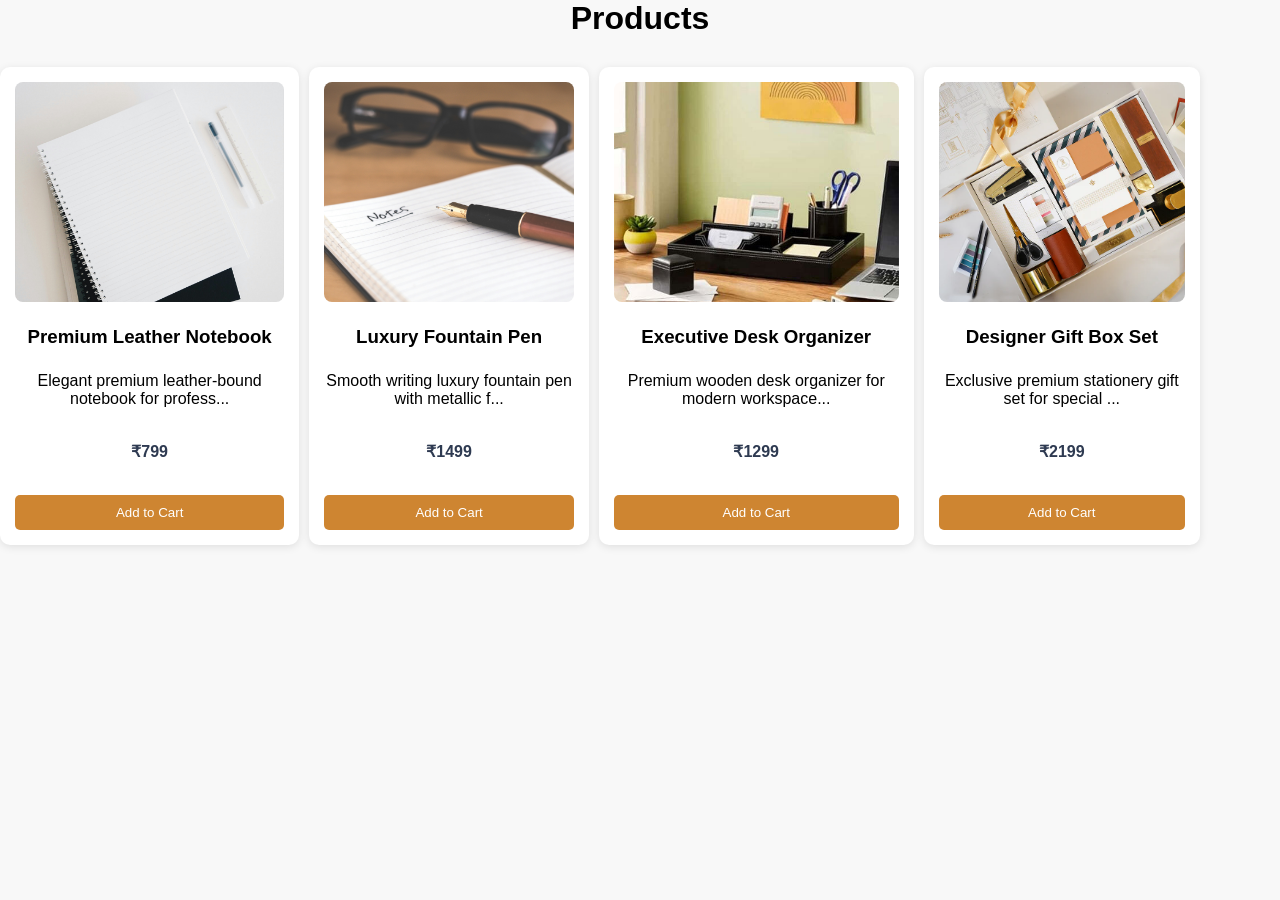
<file: 04-json-products/index.html>
<!doctype html>
<html lang="en">
  <head>
    <meta charset="UTF-8" />
    <meta name="viewport" content="width=device-width, initial-scale=1.0" />
    <title>Products</title>
    <link rel="stylesheet" href="style.css" />
  </head>

  <body>
    <h1>Products</h1>

    <div class="products"></div>

    <script>
      const products = [
        {
          id: 1,
          name: "Premium Leather Notebook",
          price: 799,
          description:
            "Elegant premium leather-bound notebook for professionals.",
          image: "./assets/1.jpeg",
        },
        {
          id: 2,
          name: "Luxury Fountain Pen",
          price: 1499,
          description:
            "Smooth writing luxury fountain pen with metallic finish.",
          image: "./assets/2.jpeg",
        },
        {
          id: 3,
          name: "Executive Desk Organizer",
          price: 1299,
          description: "Premium wooden desk organizer for modern workspaces.",
          image: "./assets/3.jpg",
        },
        {
          id: 4,
          name: "Designer Gift Box Set",
          price: 2199,
          description:
            "Exclusive premium stationery gift set for special occasions.",
          image: "./assets/4.webp",
        },
      ];

      const productsDiv = document.querySelector(".products");

      // method 1
      products.forEach((product) => {
        return (productsDiv.innerHTML += `
        <div class="card">
          <img src="${product.image}" alt="${product.name}">
          <h3>${product.name}</h3>
          <p>${product.description.slice(0, 50)}...</p>
          <p class="price">₹${product.price}</p>
          <button>Add to Cart</button>
        </div>
      `);
      });

      // method 2
      // Clear container first
      productsDiv.innerHTML = "";

      products.forEach((product) => {
        // Create card div
        const card = document.createElement("div");
        card.className = "card";

        // image
        const img = document.createElement("img");
        img.src = product.image;
        img.alt = product.name;

        // title
        const title = document.createElement("h3");
        title.textContent = product.name;

        // description
        const desc = document.createElement("p");
        desc.textContent = product.description.slice(0, 50) + "...";

        // price
        const price = document.createElement("p");
        price.className = "price";
        price.textContent = "₹" + product.price;

        // Create button
        const button = document.createElement("button");
        button.textContent = "Add to Cart";

        // Append all elements to card
        card.appendChild(img);
        card.appendChild(title);
        card.appendChild(desc);
        card.appendChild(price);
        card.appendChild(button);

        // Append card to products container
        productsDiv.appendChild(card);
      });
    </script>
  </body>
</html>
</file>
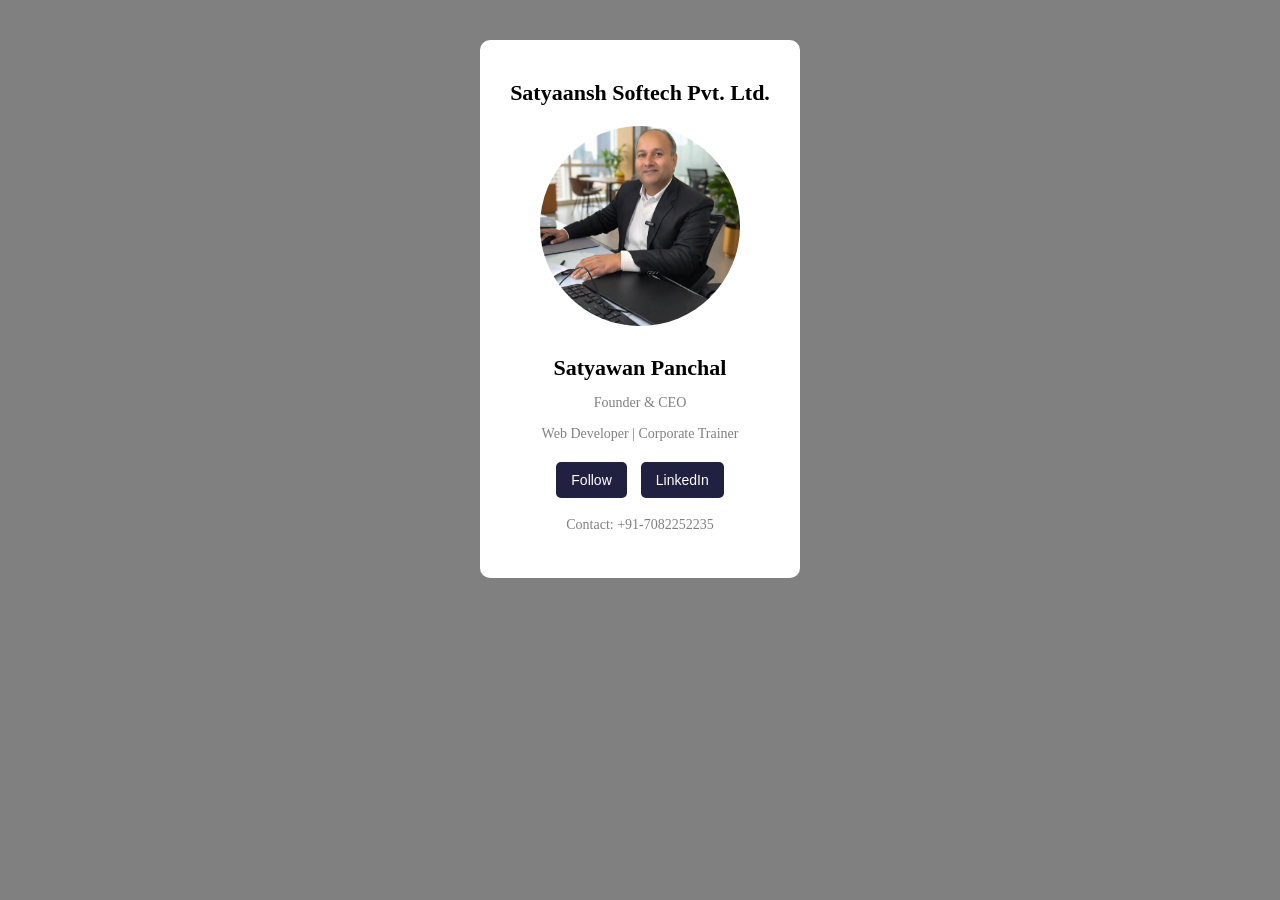
<file: 01-profile/one.html>
<!doctype html>
<html lang="en">
  <head>
    <meta charset="UTF-8" />
    <title>Simple Profile Page</title>
    <meta name="viewport" content="width=device-width, initial-scale=1.0" />

    <style>


      body {
        background-color: gray;
      }

      .container {
        width: 75%;
        max-width: fit-content;
        margin: 40px auto;
        background: white;
        padding: 30px;
        border-radius: 10px;       
        text-align: center;
      }

      .profile-img {
        width: 200px;
        height: 200px;
        border-radius: 50%;
        object-fit: cover;       
        margin: 15px 0px;
      }

      h1 {
        margin: 10px 0 5px;
        font-size: 22px;
      }

      p {
        color: gray;
        font-size: 14px;
        margin-bottom: 15px;
      }

      .btn {
      
        padding: 10px 15px;
        margin: 5px;
        border: none;
        border-radius: 5px;
        background-color: #202040;
        color: white;
        cursor: pointer;
        font-size: 14px;
      }
      a {
        text-decoration: none;
        color: white;
      }

      .btn:hover {
        background-color: #404070;
      }
    </style>
  </head>

  <body>
    <div class="container">
      <h1>Satyaansh Softech Pvt. Ltd.</h1>
        <img src="images/satyawan.jpg" alt="Profile Image" class="profile-img" />

      <h1>Satyawan Panchal</h1>
      <p>Founder & CEO</p> 
      <p>Web Developer | Corporate Trainer</p>
      

      <button class="btn">
        <a
          href="https://www.instagram.com/satyaanshsoftech?utm_source=qr&igsh=MXkybnFoaGszb2huaw%3D%3D"
          >Follow</a
        >
      </button>
      <button class="btn">
        <a href="https://www.linkedin.com/company/satyaansh-softech-pvt-ltd/"
          >LinkedIn</a
        >
      </button>
      <p> Contact: +91-7082252235</p>
    </div>
  </body>
</html>
</file>
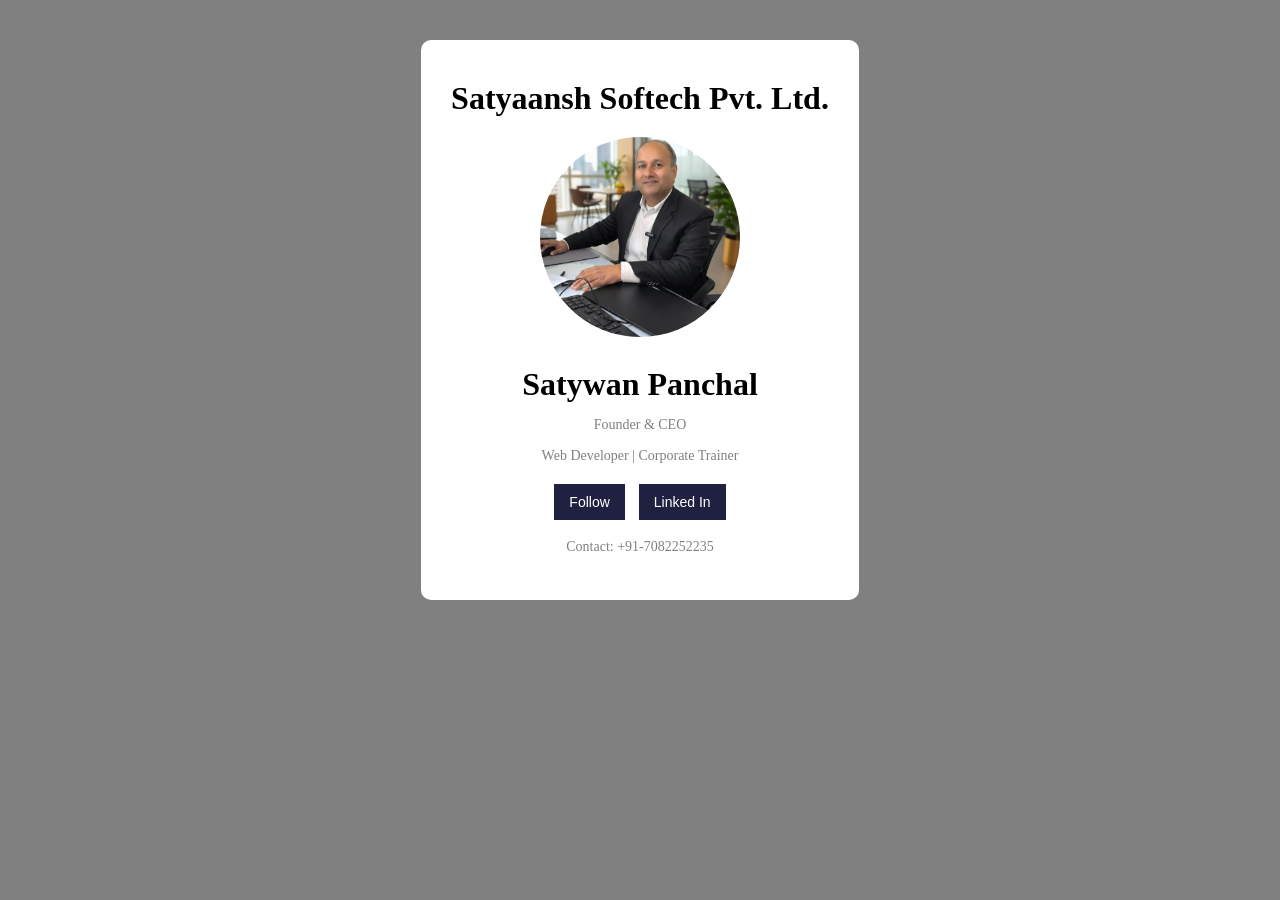
<file: 01-profile/videoOne.html>
<!doctype html>
<html lang="en">
  <head>
    <meta charset="UTF-8" />
    <meta name="viewport" content="width=device-width, initial-scale=1.0" />
    <title>Business Card</title>

    <style>
      body{
        background-color: gray;
      }

      .profile-img{
        height: 200px;
        width: 200px;
        border-radius: 50%;
        object-fit: cover;
        margin: 15px 0;
      }

      .container{
        width: 75%;
        max-width: fit-content;
        margin: 40px auto;
        background-color: white;
        padding: 30px;
        border-radius: 10px;
        text-align: center;
      }

      h1{
        margin: 10px 0 5px;
      }

      p{
        color: gray;
        font-size: 14px;
        margin-bottom: 15px;
      }

      .btn{
        padding: 10px 15px;
        margin: 5px;
        border: none;
        background-color: #202040;
        cursor: pointer;
        font-size: 14px;
      }

      a{
        color: white;
        text-decoration: none;
      }

      .btn:hover{
        background-color: #404070;
      }

    </style>

  </head>
  <body>
    <div class="container">
      <h1>Satyaansh Softech Pvt. Ltd.</h1>
      <img src="images/satyawan.jpg" alt="ceo image" class="profile-img" />

      <h1>Satywan Panchal</h1>
      <p>Founder & CEO</p>
      <p>Web Developer | Corporate Trainer</p>

      <button class="btn">
        <a
          href="https://www.instagram.com/satyaanshsoftech?utm_source=qr&igsh=MXkybnFoaGszb2huaw%3D%3D"
        >
          Follow
        </a>
      </button>
      <button class="btn">
        <a href="https://www.linkedin.com/company/satyaansh-softech-pvt-ltd/"
          >Linked In</a
        >
      </button>
      <p>Contact: +91-7082252235</p>
    </div>
  </body>
</html>
</file>
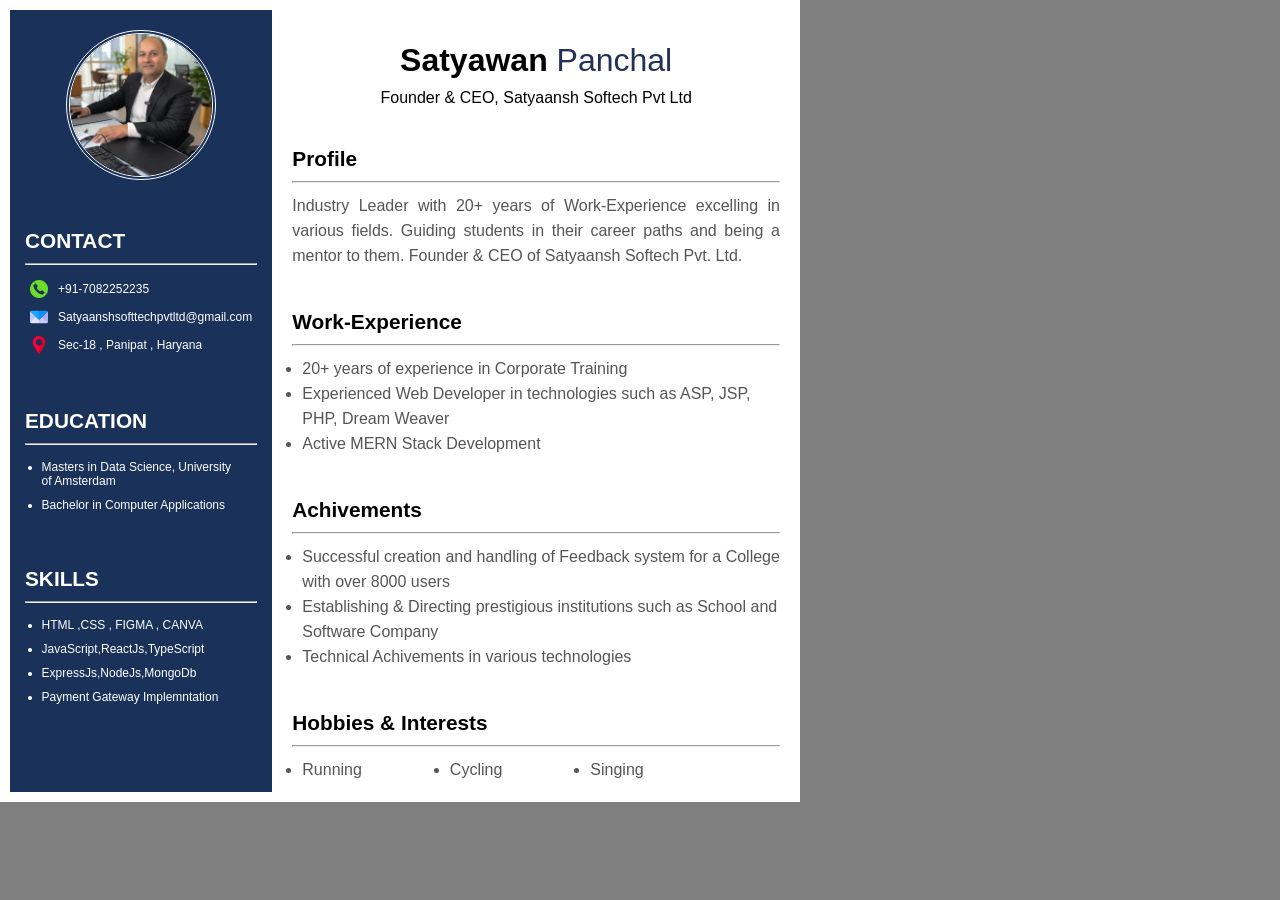
<file: 02-full-profile/fullProfile.html>
<!DOCTYPE html>
<html lang="en">
  <head>
    <meta charset="UTF-8" />
    <meta name="viewport" content="width=device-width, initial-scale=1.0" />
    <title>Business Profile</title>
    <link rel="stylesheet" href="profileLeftStyles.css" />
    <link rel="stylesheet" href="profileRightStyles.css" />
  </head>
  <body>
    <!-- wrapper div -->
    <div class="wrapper-div">
      <!-- left div -->
      <div class="profile-left-div">
        <div class="img-div">
          <img src="../01-profile/images/satyawan.jpg" alt="profile-image" />
        </div>
        <!-- contacts -->
        <div class="contact-div">
          <!-- phone -->
          <p class="title">CONTACT</p>
          <hr />
          <div class="contact-phone">
            <img src="../01-profile/images/phone-call.png" alt="" />
            <p>+91-7082252235</p>
          </div>

          <!-- email -->
          <div class="contact-email">
            <img src="../01-profile/images/email1.png" alt="email-img" />
            <p>Satyaanshsofttechpvtltd@gmail.com</p>
          </div>

          <!-- address -->
          <div class="address">
            <img src="../01-profile/images/placeholder.png" alt="" />
            <p>Sec-18 , Panipat , Haryana</p>
          </div>
        </div>

        <!-- education -->
        <div class="edu-div">
          <p class="title">EDUCATION</p>
          <hr />
          <ul class="education">
            <li>Masters in Data Science, University of Amsterdam</li>
            <li>Bachelor in Computer Applications</li>
          </ul>
        </div>

        <div class="skills-div">
          <p class="title">SKILLS</p>
          <hr />
          <ul class="skills">
            <li>HTML ,CSS , FIGMA , CANVA</li>
            <li>JavaScript,ReactJs,TypeScript</li>
            <li>ExpressJs,NodeJs,MongoDb</li>
            <li>Payment Gateway Implemntation</li>
          </ul>
        </div>
      </div>

      <!-- right div -->
      <div class="profile-right-div ">
        <!-- right-top -->
        <div class="right-top-div ">
          <h1>Satyawan <span>Panchal</span></h1>
          <p>Founder & CEO, Satyaansh Softech Pvt Ltd</p>
        </div>
        <!-- right-bottom-div -->
        <div class="right-bottom-div">

          <!-- profile -->
            <div class="profile">
                <p class="title">Profile</p>
                <hr>
                <p>Industry Leader with 20+ years of Work-Experience excelling in various fields. Guiding students in their career paths and being a mentor to them. Founder & CEO of Satyaansh Softech Pvt. Ltd.</p>
            </div>

            <!-- work experience -->
          <div class="workex-div">
            <p class="title">Work-Experience</p>
            <hr />
            <ul>
              <li>20+ years of experience in Corporate Training</li>
              <li>Experienced Web Developer in technologies such as ASP, JSP, PHP, Dream Weaver</li>
              <li>Active MERN Stack Development</li>
            </ul>
          </div>

          <!-- achievements -->
          <div class="achievement-div">
            <p class="title">Achivements</p>
            <hr />
            <ul>
              <li>Successful creation and handling of Feedback system for a College with over 8000 users </li>
              <li>Establishing & Directing prestigious institutions such as School and Software Company</li>
              <li>Technical Achivements in various technologies</li>
            </ul>
          </div>

          <!-- hobbies -->
          <div class="hobbies-div">
            <p class="title">Hobbies & Interests</p>
            <hr />
            <ul>
              <li>Running </li>
              <li>Cycling</li>
              <li>Singing</li>
            </ul>
          </div>
        </div>
      </div>
    </div>
  </body>
</html>
</file>
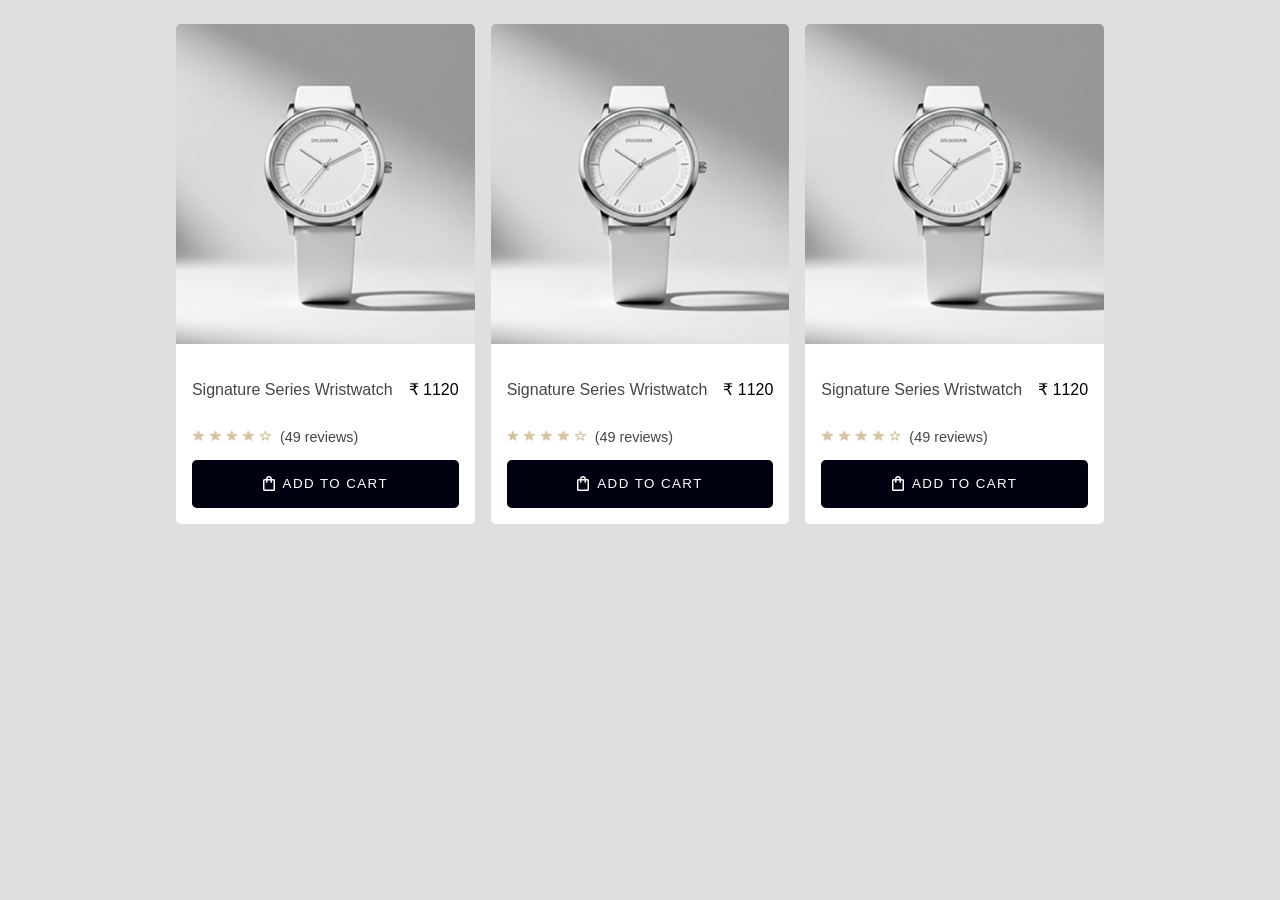
<file: 03-product-card/productCard.html>
<!DOCTYPE html>
<html lang="en">
<head>
    <meta charset="UTF-8">
    <meta name="viewport" content="width=device-width, initial-scale=1.0">
    <title>Product Card</title>
    <link rel="stylesheet" href="productCard.css">
</head>
<body>
     <body>
    <div class="productWrapper">
      <div class="product">
        <div class="productDisplay">
          <img src="../03-product-card/assets/cardBg.png" alt="product image" />
        </div>
        <div class="productInformation">
          <div class="titleAndPrice">
            <p>Signature Series Wristwatch</p>
            <p>₹ 1120</p>
          </div>
          <div class="ratings">
            <div class="starImgContainer">
              <img src="../03-product-card/assets/starFilled.png" alt="" />
              <img src="../03-product-card/assets/starFilled.png" alt="" />
              <img src="../03-product-card/assets/starFilled.png" alt="" />
              <img src="../03-product-card/assets/starFilled.png" alt="" />
              <img src="../03-product-card/assets/starEmpty.png" alt="" />
            </div>
            <p>(49 reviews)</p>
          </div>
          <button class="cartActionButton">
            <img src="../03-product-card/assets/cartIcon.png" alt="" />
            <span>Add To Cart</span>
          </button>
        </div>
      </div>

      <div class="product">
        <div class="productDisplay">
          <img src="../03-product-card/assets/cardBg.png" alt="product image" />
        </div>
        <div class="productInformation">
          <div class="titleAndPrice">
            <p>Signature Series Wristwatch</p>
            <p>₹ 1120</p>
          </div>
          <div class="ratings">
            <div class="starImgContainer">
              <img src="../03-product-card/assets/starFilled.png" alt="" />
              <img src="../03-product-card/assets/starFilled.png" alt="" />
              <img src="../03-product-card/assets/starFilled.png" alt="" />
              <img src="../03-product-card/assets/starFilled.png" alt="" />
              <img src="../03-product-card/assets/starEmpty.png" alt="" />
            </div>
            <p>(49 reviews)</p>
          </div>
          <button class="cartActionButton">
            <img src="../03-product-card/assets/cartIcon.png" alt="" />
            <span>Add To Cart</span>
          </button>
        </div>
      </div>

      <div class="product">
        <div class="productDisplay">
          <img src="../03-product-card/assets/cardBg.png" alt="product image" />
        </div>
        <div class="productInformation">
          <div class="titleAndPrice">
            <p>Signature Series Wristwatch</p>
            <p>₹ 1120</p>
          </div>
          <div class="ratings">
            <div class="starImgContainer">
              <img src="../03-product-card/assets/starFilled.png" alt="" />
              <img src="../03-product-card/assets/starFilled.png" alt="" />
              <img src="../03-product-card/assets/starFilled.png" alt="" />
              <img src="../03-product-card/assets/starFilled.png" alt="" />
              <img src="../03-product-card/assets/starEmpty.png" alt="" />
            </div>
            <p>(49 reviews)</p>
          </div>
          <button class="cartActionButton">
            <img src="../03-product-card/assets/cartIcon.png" alt="" />
            <span>Add To Cart</span>
          </button>
        </div>
      </div>
    </div>
  </body>
</body>
</html>
</file>
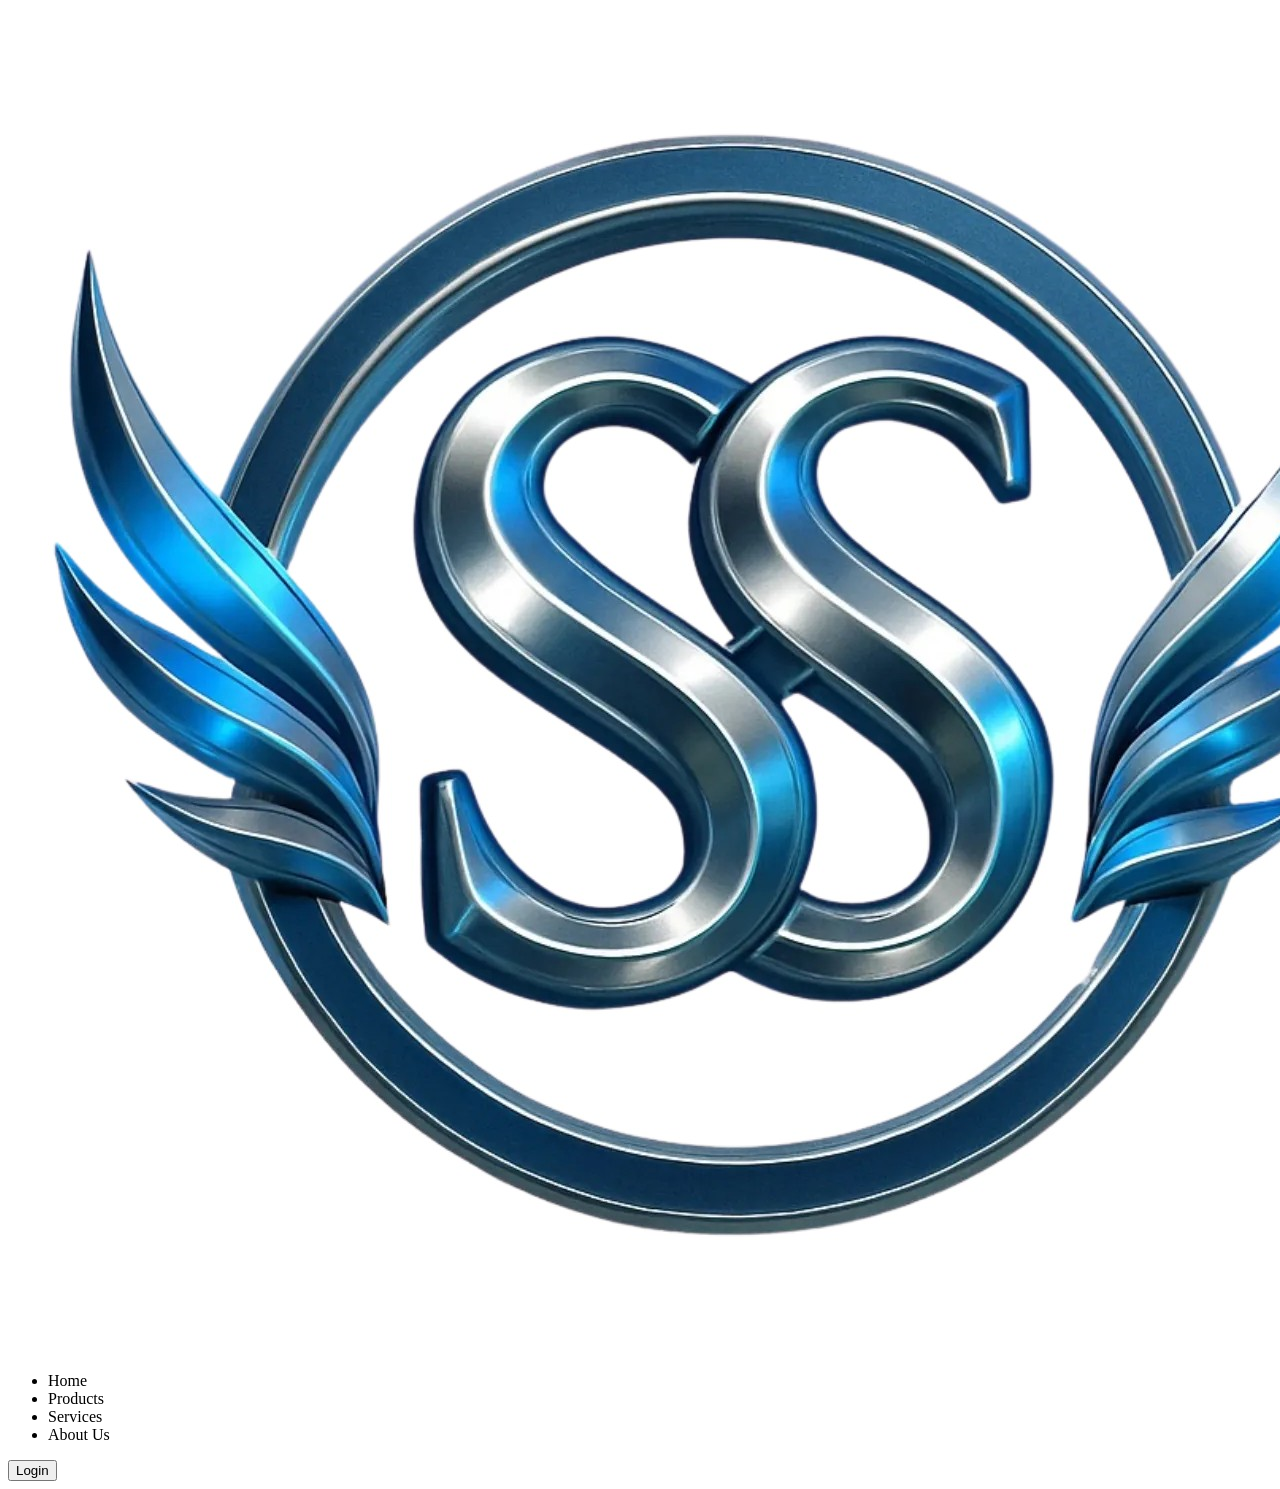
<file: 01_DesignWithHtmlAndCSS/Day_01_Navbar_And_Card/Navbar.html>
<!DOCTYPE html>
<html lang="en">
<head>
    <meta charset="UTF-8">
    <meta name="viewport" content="width=device-width, initial-scale=1.0">
    <title>Document</title>
    <link rel="stylesheet" href="NavbarStyle.css">
</head>
<body>
    <div class="container">
        <div class="navbar-container">
            <div class="left-menu">
                <img class="logo" src="/01_DesignWithHtmlAndCSS/images/SatyaanshSoftechLogo.jpg" alt="">
            </div>
            <div class="mid-menu">
                <ul class="menu-list">
                    <li class="menu-item">Home</li>
                    <li class="menu-item">Products</li>
                    <li class="menu-item">Services</li>
                    <li class="menu-item">About Us</li>
                </ul>
            </div>
            <div class="right-menu">
                <button class="btn-login">Login</button>
            </div>
        </div>
    </div>
</body>
</html>
</file>
<file: 04-json-products/style.css>
body {
  font-family: "Segoe UI", Tahoma, Geneva, Verdana, sans-serif;
  background: #f8f8f8;
}
* {
  margin: 0;
  padding: 0;
  box-sizing: border-box;
}

h1 {
  text-align: center;
  margin-bottom: 30px;
}

.products {
  display: flex;
  /* flex-wrap: wrap; */
  justify-content: center;
  place-self: center;
  gap: 10px;
  max-width: 1200px;
}

.card {
  display: flex;
  flex-direction: column;
  gap: 1.5rem;
  min-width: 22%;
  background: white;
  border-radius: 10px;
  padding: 15px;
  text-align: center;
  box-shadow: 0 2px 8px rgba(0, 0, 0, 0.1);
}

.card img {
  width: 100%;
  height: 220px;
  object-fit: cover;
  border-radius: 8px;
}

.price {
  font-weight: bold;
  color: #2e3a51;
  margin: 10px 0;
}

button {
  padding: 10px 15px;
  border: none;
  background: #ce8531;
  color: white;
  border-radius: 5px;
  cursor: pointer;
}
</file>
<file: 02-full-profile/profileLeftStyles.css>
* {
  margin: 0px;
  padding: 0px;
  box-sizing: border-box;
  font-family: Poppins,sans-serif;
}
body {
  background-color: gray;
}

.profile-left-div {
  display: flex;
  flex-direction: column;
  align-items: center;
  /* justify-content: space-around; */
  gap: 30px;
  padding: 10px;
  flex: 30%;
  color: white;
  background-color: #1a315a;
}

.wrapper-div {
  display: flex;
  place-self: center;
  background-color: white;
  width: 95vw;
  max-width: 800px;
  height: auto;
  padding: 10px;
  gap: 10px;
}

.img-div{
  margin-top: 10px;
}
.img-div img {
  width: 150px;
  height: 150px;
  object-fit: cover;
  border: 4px double white;
  border-radius: 50%;
}

.contact-div,
.edu-div,.skills-div {
  display: flex;
  flex-direction: column;
  align-items: center;
  justify-content: center;
  width: 100%;
  font-size: 12px;
  padding: 5px;
}

.title {
  margin-top: 10px;
  font-size: 1.3rem;
  display: flex;
  place-self: start;
  font-weight: 600;
}

hr {
  width: 100%;
  height: 1px;
  background-color: white;
  margin: 10px 0px;
}
.contact-email,
.contact-phone,
.address {
  width: 100%;
  display: flex;
  align-items: center;
  padding: 5px;
  gap: 10px;
}
.contact-phone img,
.contact-email img,
.address img {
  width: 18px;
  height: 18px;
  color: white;
}

.education,.skills {
  display: flex;
  flex-direction: column;
  gap: 10px;
  padding: 5px;
  width: 90%;
}
</file>
<file: 02-full-profile/profileRightStyles.css>
.profile-right-div {
  display: flex;
  flex-direction: column;
  gap: 20px;
  flex: 70%;
}
.right-top-div {
  display: flex;
  flex-direction: column;
  align-items: center;
  gap: 10px;
  width: 100%;
  margin-top: 2rem;
}

span {
  color: #233158;
  font-weight: 500;
}

.right-bottom-div {
  display: flex;
  flex-direction: column;
  height: 100%;
  gap: 2rem;
  padding: 10px;
}

.profile p:last-of-type {
  color: rgb(86, 85, 85);
  text-align: justify;
  line-height: 25px;
}

.workex-div ul,
.achievement-div ul,
.hobbies-div ul {
  color: rgb(86, 85, 85);
  line-height: 25px;
  margin-left: 10px;
}

.hobbies-div ul {
  display: flex;
  justify-content: space-between;
  width: 70%;
}
</file>
<file: 03-product-card/productCard.css>
body {
  background-color: #e0dfdf;
  font-family: "Segoe UI", Tahoma, Geneva, Verdana, sans-serif;
}

.productWrapper {
  display: flex;
  gap: 1rem;
  align-items: center;
  justify-content: center;
  padding: 1rem;
  flex-wrap: wrap;
}

.product {
  background-color: #ffffff;
  border-radius: 0.3rem;
  color: #474646;
  max-width: 300px;
  min-width: 200px;
  overflow: hidden;
}

.productDisplay img {
  height: 20rem;
  width: 100%;
  object-fit: cover;
}

.productInformation {
  display: flex;
  flex-direction: column;
  padding: 1rem;
}

.titleAndPrice {
  display: flex;
  align-items: center;
  flex-wrap: wrap;

  gap: 1rem;
  font-weight: 500;
}

.titleAndPrice p:last-of-type {
  color: black;
}

.ratings {
  display: flex;
  align-items: center;
  gap: 0.5rem;
  font-size: .9rem;
}

.starImgContainer img {
  height: 0.8rem;
}

.cartActionButton {
  background-color: #010211;
  color: white;
  display: flex;
  align-items: center;
  justify-content: center;
  gap: 0.5rem;
  border: none;
  height: 3rem;
  border-radius: 0.3rem;
  text-transform: uppercase;
  letter-spacing: .09rem;
}
</file>
<file: 01_DesignWithHtmlAndCSS/Day_01_Navbar_And_Card/NavbarStyle.css>

</file>
